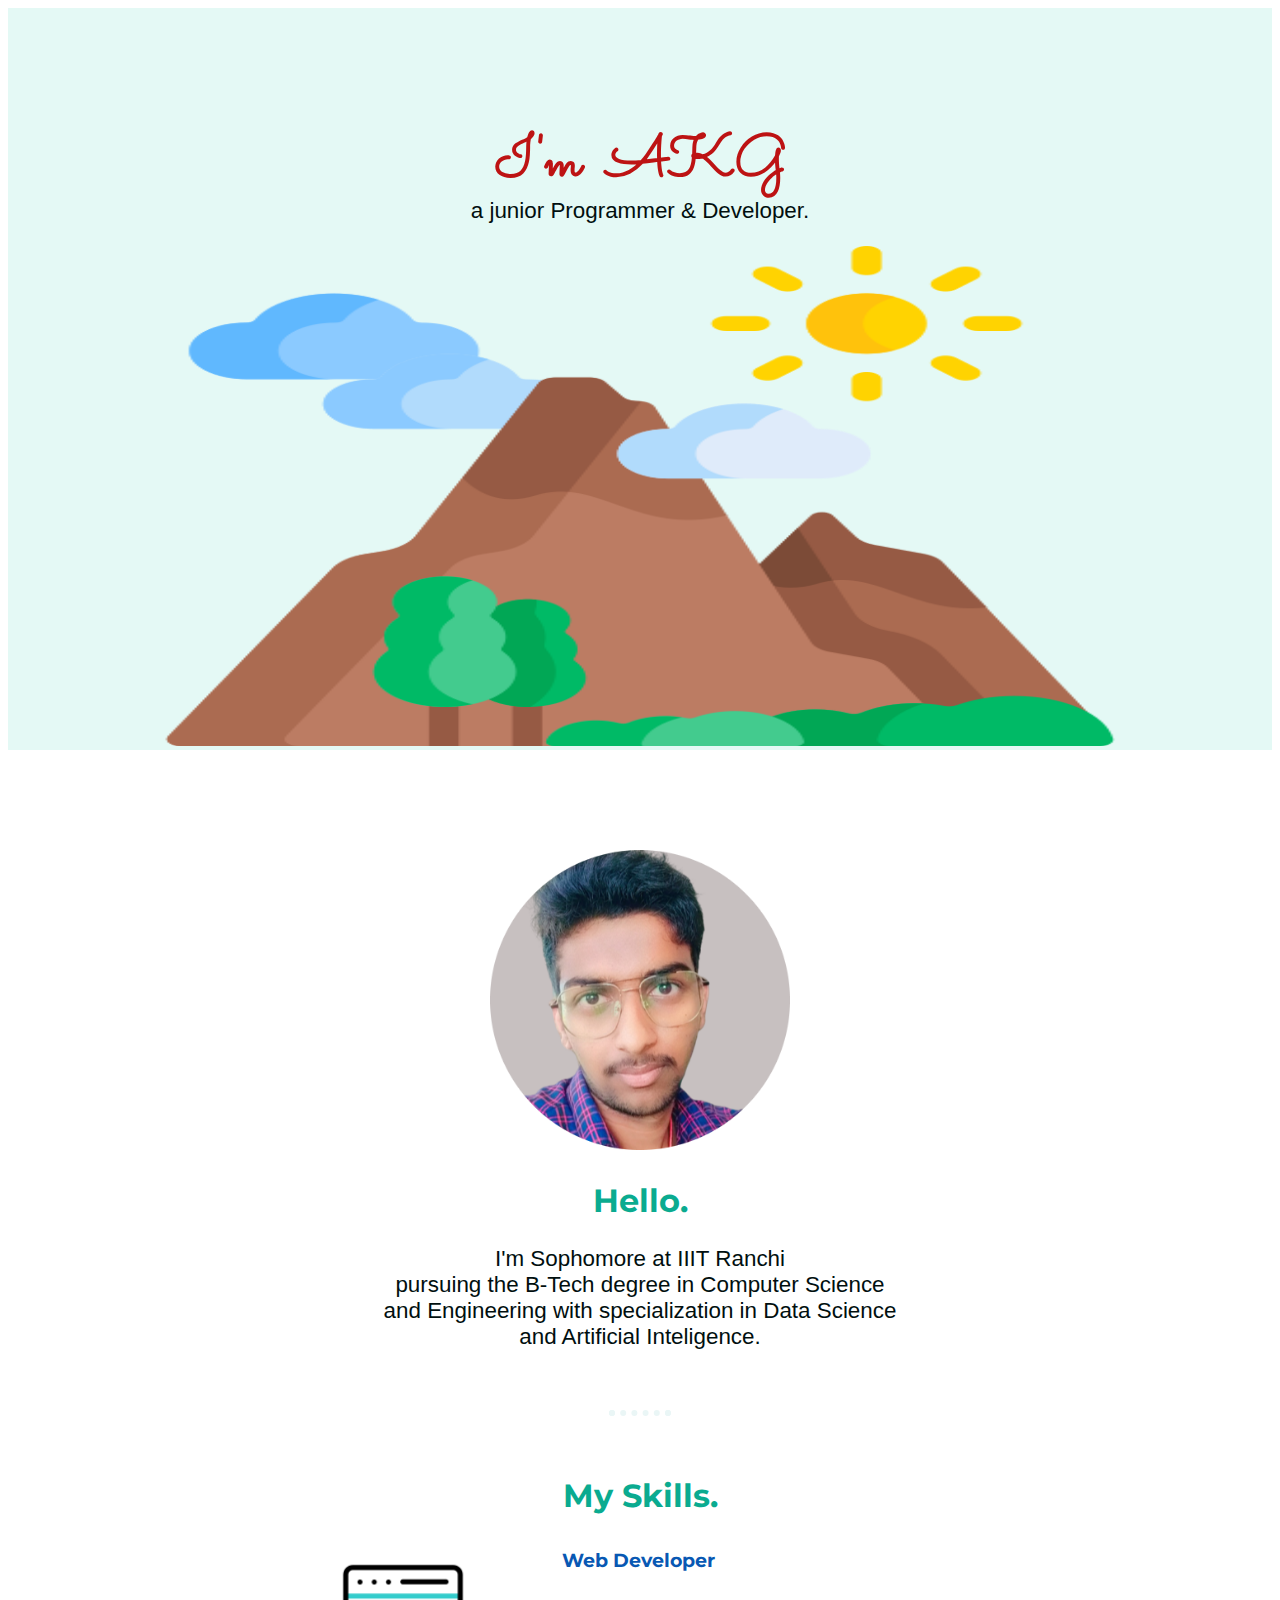
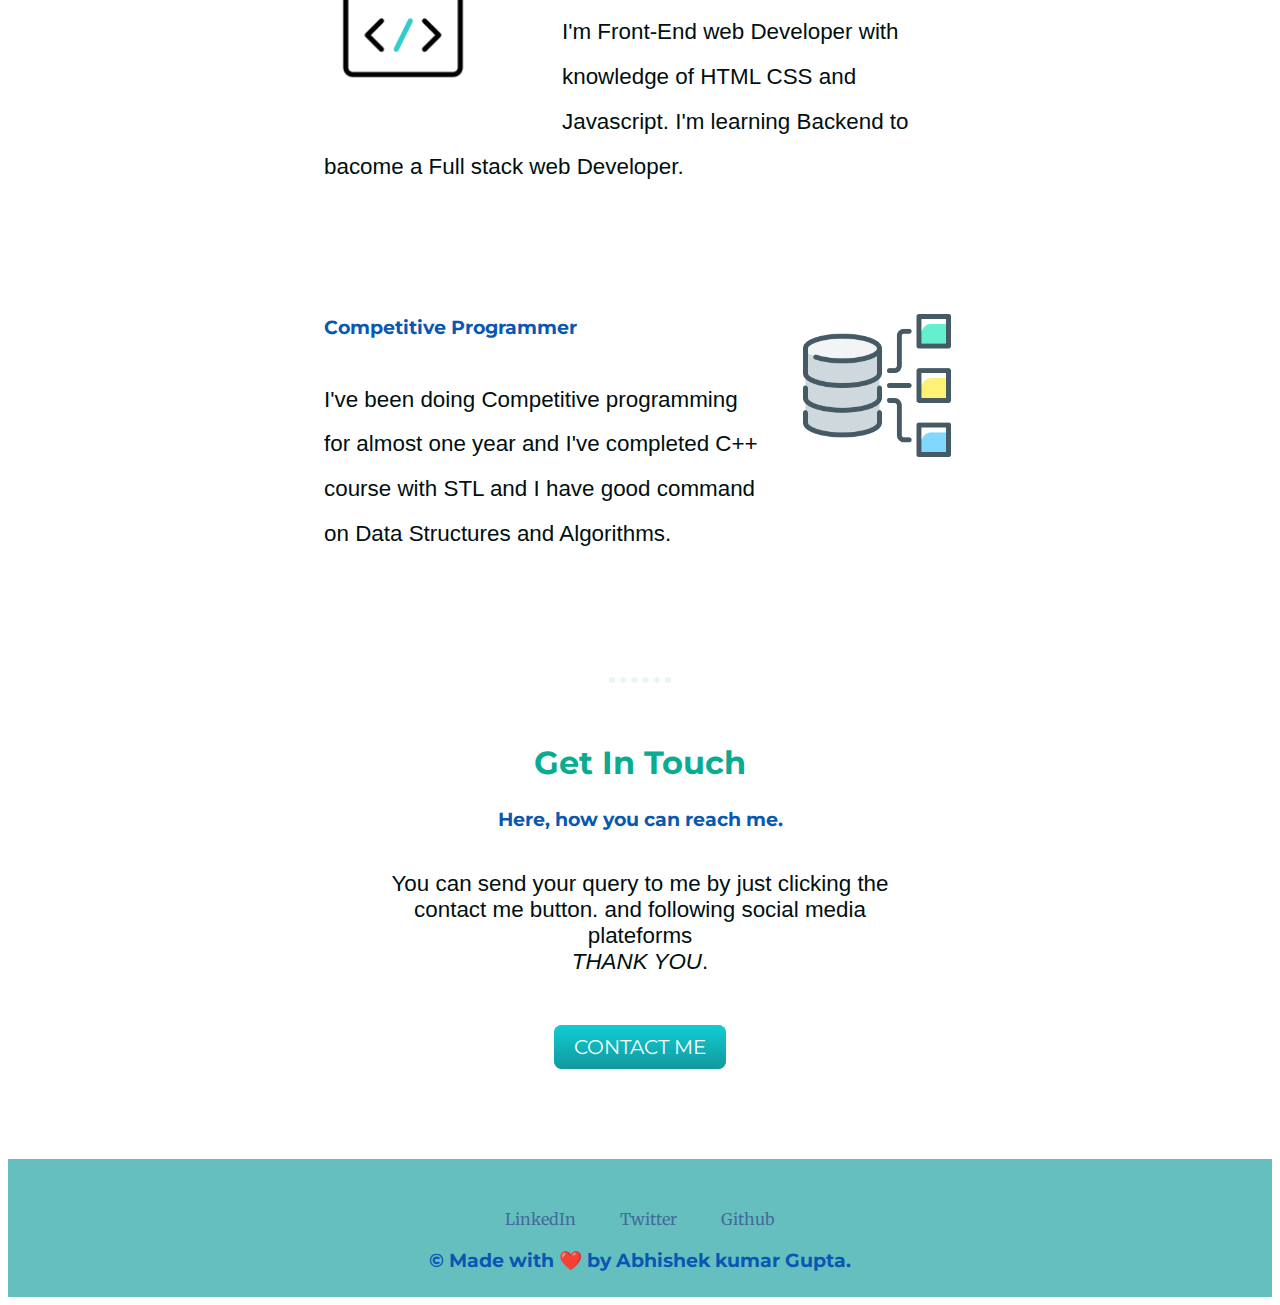
<file: index.html>
<!DOCTYPE html>
<html>
  
    <head>
        <meta charset="utf-8">
        <title>
          Personal AKG website
        </title>

<link rel="stylesheet" href="./html/CSS/style.css">
<link rel="icon" href="./html/photos/favicon.ico">
<link rel="preconnect" href="https://fonts.googleapis.com"><link rel="preconnect" href="https://fonts.gstatic.com" crossorigin><link href="https://fonts.googleapis.com/css2?family=Merriweather&family=Montserrat&family=Sacramento&display=swap" rel="stylesheet">

    </head>
    <body>
        <div class="top-container" >
            <!-- <img class="cloud-1" src="./html/photos/cloud.png" alt="cloud" height="100px" >
            <img class="cloud-2" src="./html/photos/cloud.png" alt="cloud" height="100px"> -->
             <pre><h1><span>I'm  AKG</span></h1></pre>
             <p>a junior <span>Pro</span>grammer & Developer.</p>
             <!-- <img src="./photos/cloud.png" alt="cloud" height="100px"> -->
             <img id="mountain" src="./html/photos/mountain (3).png" alt="mountain photo">
        </div>
        <div class="middle-container">
            <div class="profile">
              <img src="./html/photos/AKG_dp circular.png" alt="akg photo" height="300px" width="300px">
              <h2>Hello.</h2>
              <p class="intro">I'm Sophomore at IIIT Ranchi<br>pursuing the B-Tech degree in Computer Science and Engineering with specialization in Data Science and Artificial Inteligence.</p>
            </div>
            <hr>
            <div class="skills">
              <h2>My Skills.</h2>
              <div class="skill-row">
                <img class="code-img" src="./html/photos/html gif.gif" alt="">
                <h3>Web Developer</h3><br>
                <p>I'm Front-End web Developer with knowledge of HTML CSS and Javascript. I'm learning Backend to bacome a Full stack web Developer.</p>
              </div>
              <div class="skill-row">
                <img class="inf-img" src="./html/photos/data stucture.png" alt="">
                <h3>Competitive Programmer</h3><br>
                <p>I've been doing Competitive programming for almost one year and I've completed C++ course with STL and I have good command on Data Structures and Algorithms.</p>
              </div>
            </div>
            <hr>
            <div class="contact-me">
              <h2>Get In Touch</h2>
              <h3>Here, how you can reach me.</h3>
              <p class="contact-messege">You can send your query to me by just clicking the contact me button. and following social media plateforms<br> <i>THANK YOU</i>.</p>
              <h4></h4><a class="btn" href="mailto:abhishekkumargupta22110.com">CONTACT ME</a>
            </div>
          </div>
          
          
          <div class="bottom-container">
           <br>
            <a class="footer-link" href="https://www.linkedin.com/in/abhishek-kumar-gupta-149539228/ " target="_blank">LinkedIn</a>
            <a class="footer-link" href="https://twitter.com/Kgupta_abhishek" target="_blank">Twitter</a>
            <a class="footer-link" href="https://github.com/abhishekgupta-akg07" target="_blank">Github</a>
            <h3 class="made">© Made with ❤️ by Abhishek kumar Gupta.</h3>
          </div>
    </body>
</html>
</file>
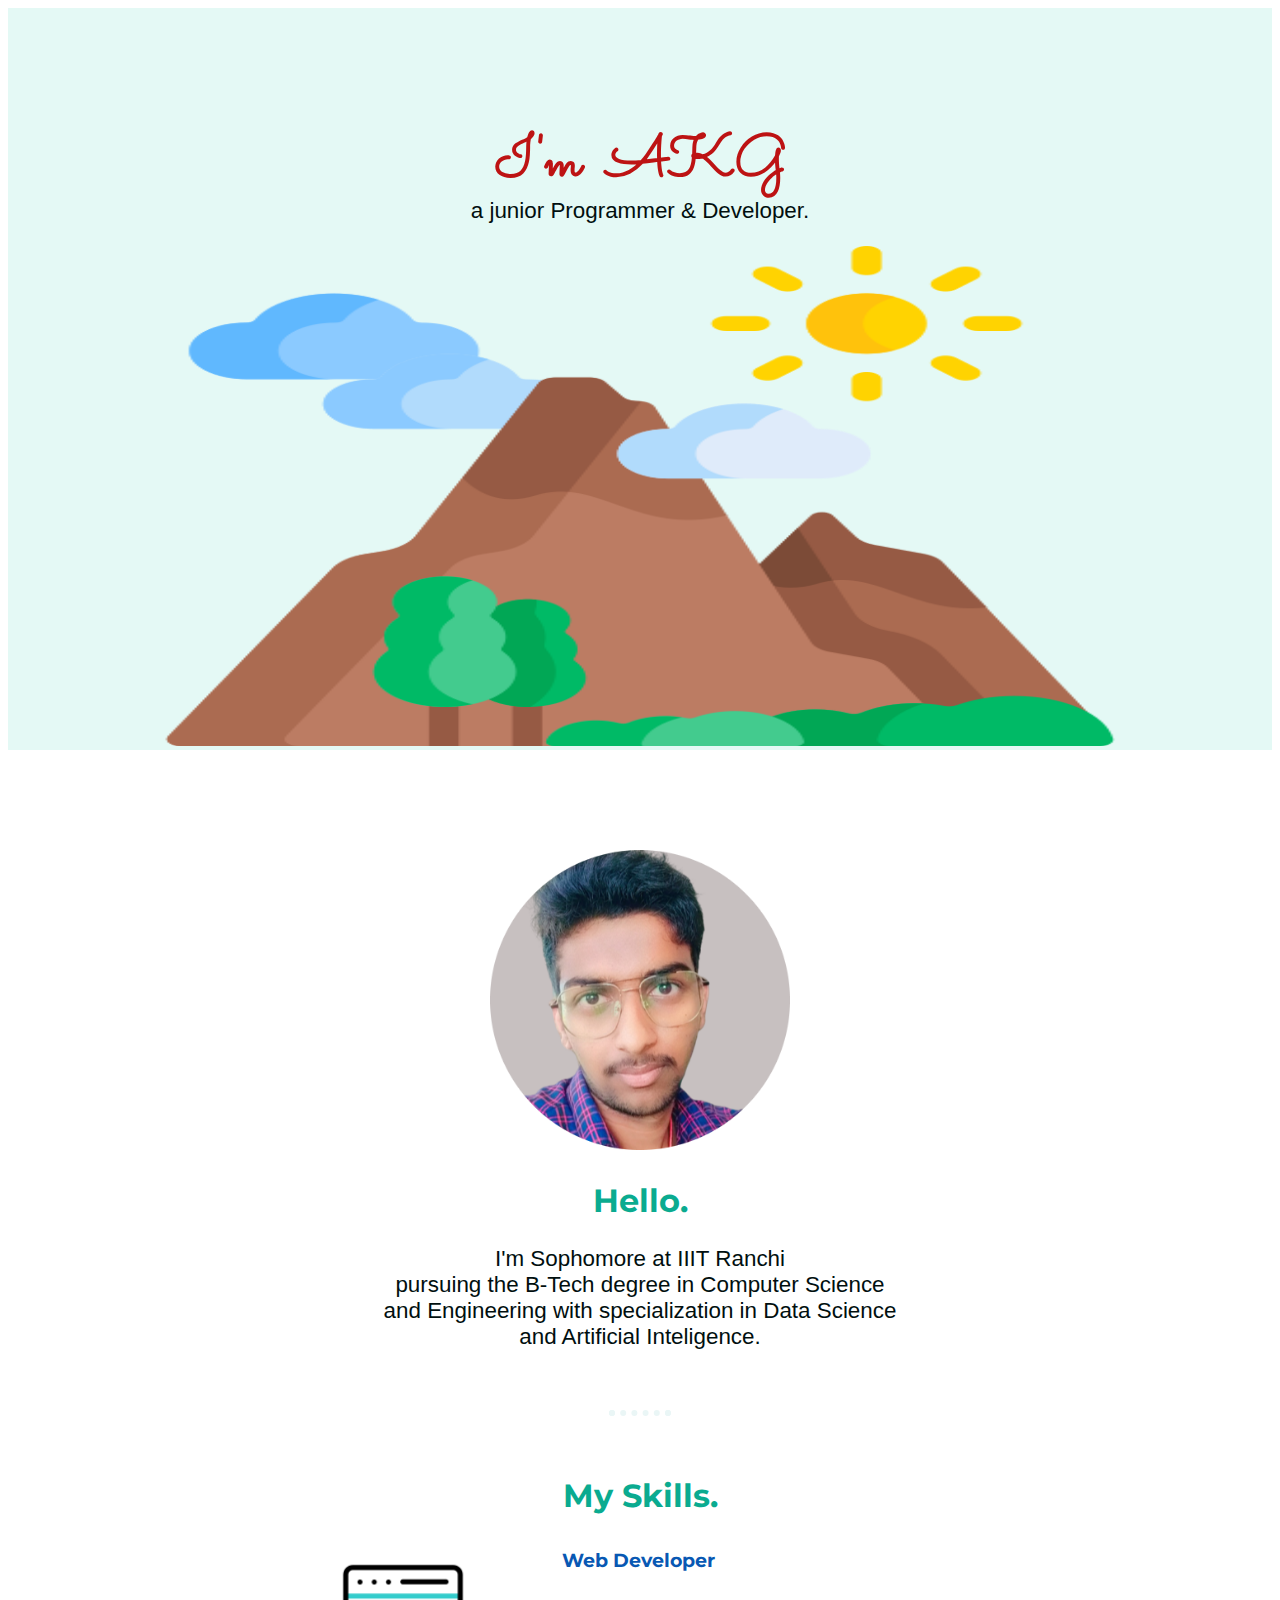
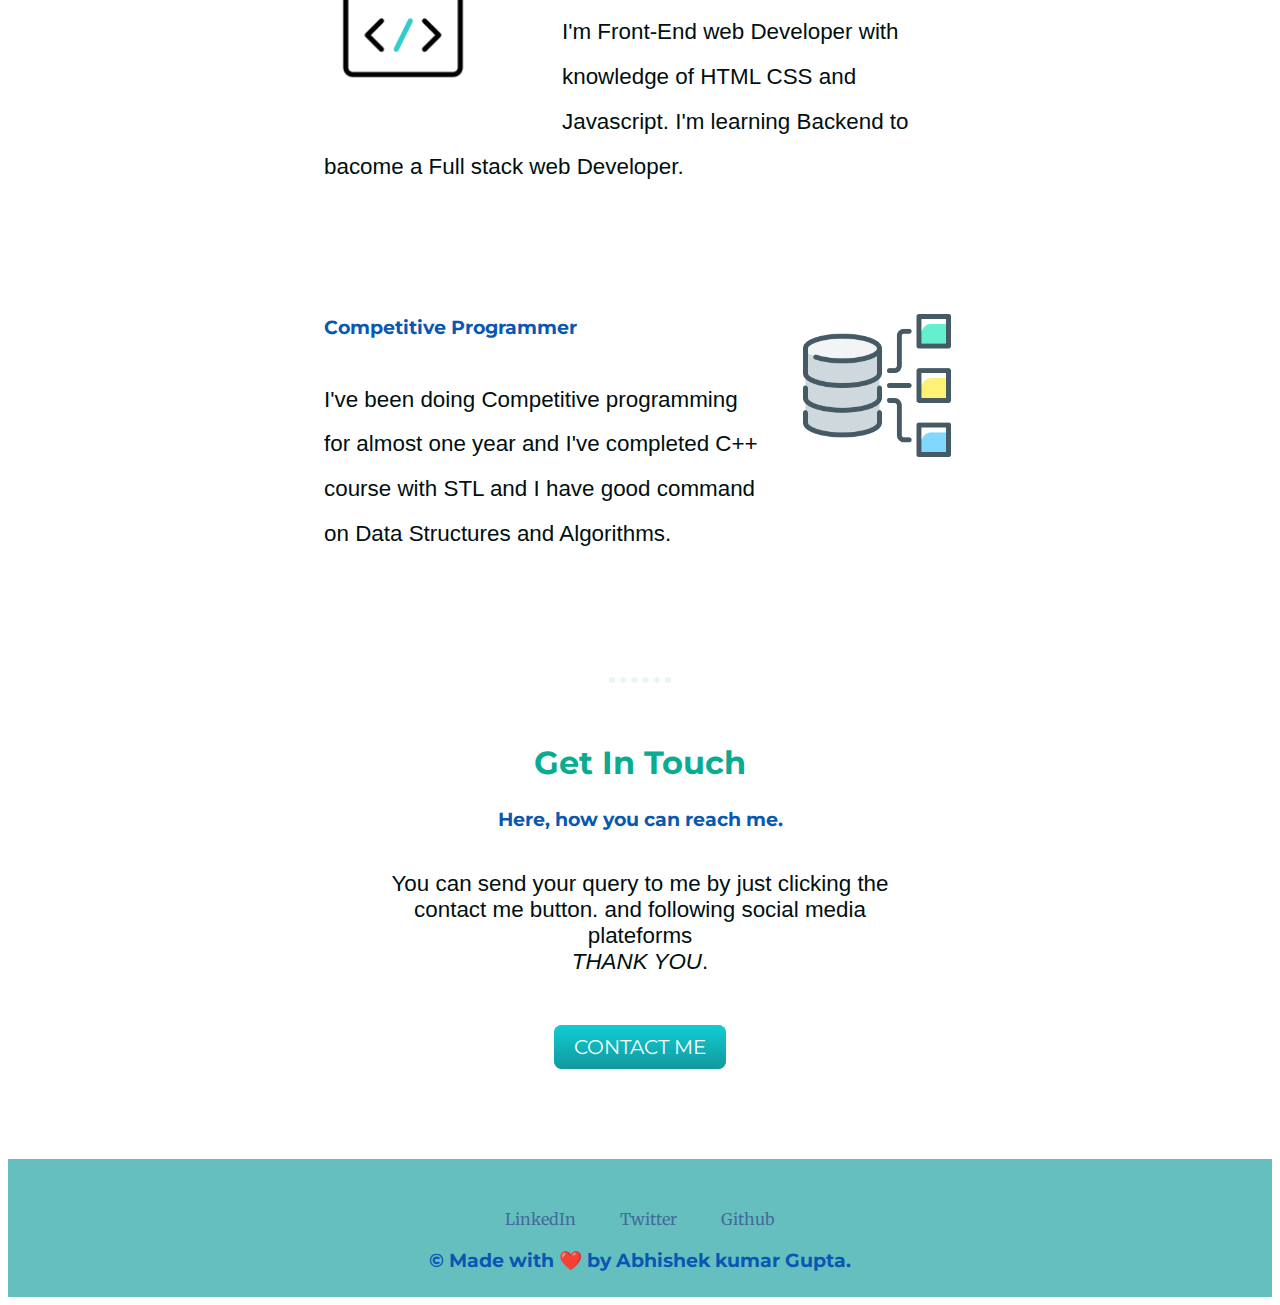
<file: personal website till css/index.html>
<!DOCTYPE html>
<html>
  
    <head>
        <meta charset="utf-8">
        <title>
          Personal AKG website
        </title>

<link rel="stylesheet" href="/html/CSS/style.css">
<link rel="icon" href="/html/photos/favicon.ico">
<link rel="preconnect" href="https://fonts.googleapis.com"><link rel="preconnect" href="https://fonts.gstatic.com" crossorigin><link href="https://fonts.googleapis.com/css2?family=Merriweather&family=Montserrat&family=Sacramento&display=swap" rel="stylesheet">

    </head>
    <body>
        <div class="top-container" >
            <!-- <img class="cloud-1" src="\html\photos\cloud.png" alt="cloud" height="100px" >
            <img class="cloud-2" src="\html\photos\cloud.png" alt="cloud" height="100px"> -->
             <pre><h1><span>I'm  AKG</span></h1></pre>
             <p>a junior <span>Pro</span>grammer & Developer.</p>
             <!-- <img src="\photos\cloud.png" alt="cloud" height="100px"> -->
             <img id="mountain" src="/html/photos/mountain (3).png" alt="mountain photo">
        </div>
        <div class="middle-container">
            <div class="profile">
              <img src="/html/photos/AKG_dp circular.png" alt="akg photo" height="300px" width="300px">
              <h2>Hello.</h2>
              <p class="intro">I'm Sophomore at IIIT Ranchi<br>pursuing the B-Tech degree in Computer Science and Engineering with specialization in Data Science and Artificial Inteligence.</p>
            </div>
            <hr>
            <div class="skills">
              <h2>My Skills.</h2>
              <div class="skill-row">
                <img class="code-img" src="/html/photos/html gif.gif" alt="">
                <h3>Web Developer</h3><br>
                <p>I'm Front-End web Developer with knowledge of HTML CSS and Javascript. I'm learning Backend to bacome a Full stack web Developer.</p>
              </div>
              <div class="skill-row">
                <img class="inf-img" src="/html/photos/data stucture.png" alt="">
                <h3>Competitive Programmer</h3><br>
                <p>I've been doing Competitive programming for almost one year and I've completed C++ course with STL and I have good command on Data Structures and Algorithms.</p>
              </div>
            </div>
            <hr>
            <div class="contact-me">
              <h2>Get In Touch</h2>
              <h3>Here, how you can reach me.</h3>
              <p class="contact-messege">You can send your query to me by just clicking the contact me button. and following social media plateforms<br> <i>THANK YOU</i>.</p>
              <h4></h4><a class="btn" href="mailto:abhishekkumargupta22110.com">CONTACT ME</a>
            </div>
          </div>
          
          
          <div class="bottom-container">
           <br>
            <a class="footer-link" href="https://www.linkedin.com/in/abhishek-kumar-gupta-149539228/ " target="_blank">LinkedIn</a>
            <a class="footer-link" href="https://twitter.com/Kgupta_abhishek" target="_blank">Twitter</a>
            <a class="footer-link" href="https://github.com/abhishekgupta-akg07" target="_blank">Github</a>
            <h3 class="made">© Made with ❤️ by Abhishek kumar Gupta.</h3>
          </div>
    </body>
</html>
</file>
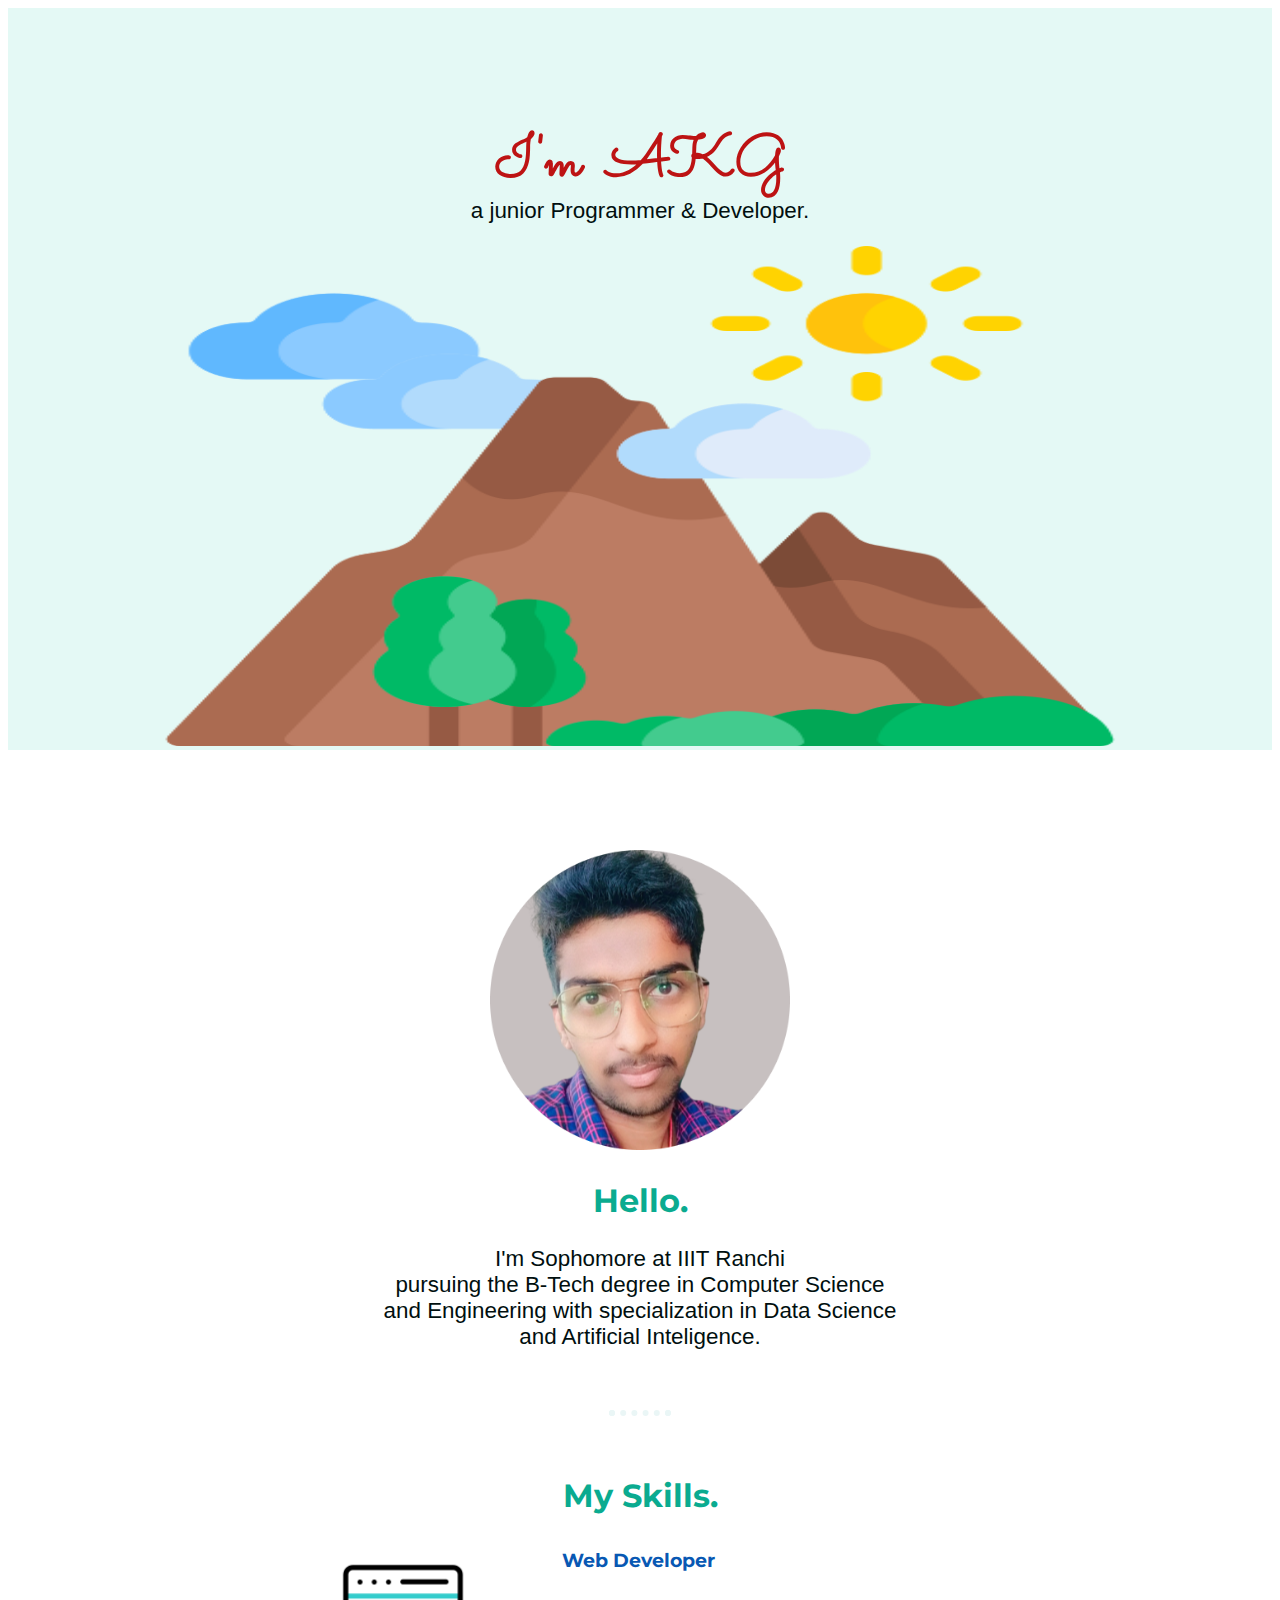
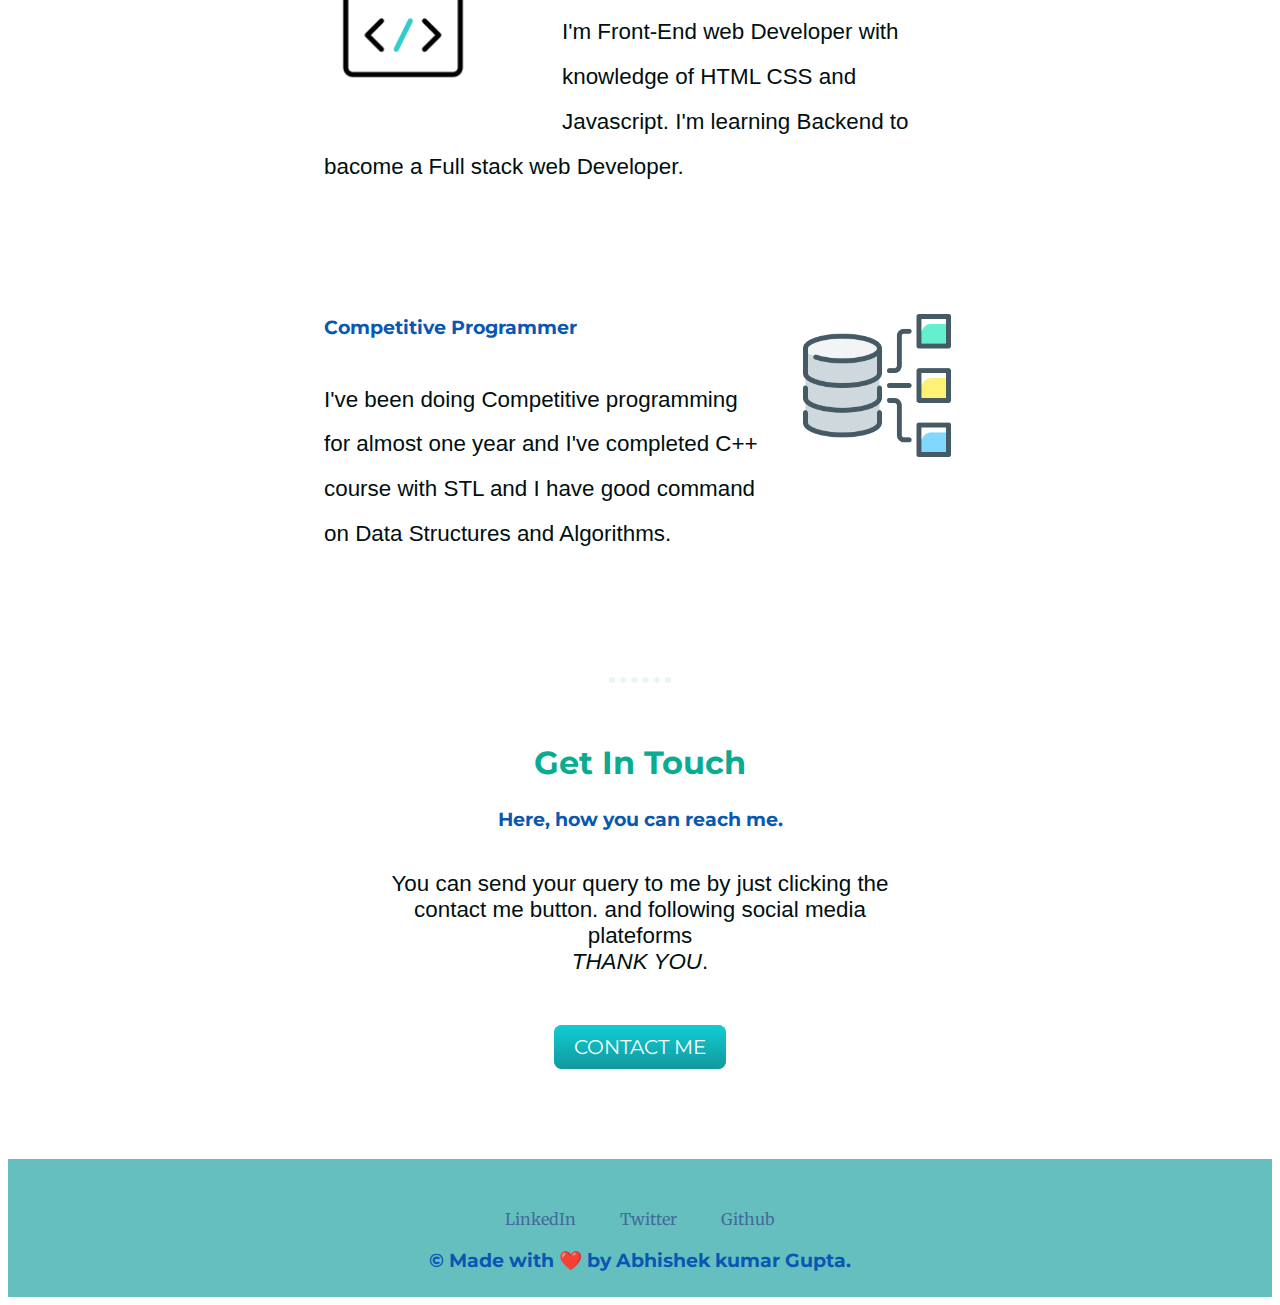
<file: personal website till css/index1.html>
<!DOCTYPE html>
<html>
  
    <head>
        <meta charset="utf-8">
        <title>
          Personal AKG website
        </title>

<link rel="stylesheet" href="/html/CSS/style.css">
<link rel="icon" href="/html/photos/favicon.ico">
<link rel="preconnect" href="https://fonts.googleapis.com"><link rel="preconnect" href="https://fonts.gstatic.com" crossorigin><link href="https://fonts.googleapis.com/css2?family=Merriweather&family=Montserrat&family=Sacramento&display=swap" rel="stylesheet">

    </head>
    <body>
        <div class="top-container" >
            <!-- <img class="cloud-1" src="\html\photos\cloud.png" alt="cloud" height="100px" >
            <img class="cloud-2" src="\html\photos\cloud.png" alt="cloud" height="100px"> -->
             <pre><h1><span>I'm  AKG</span></h1></pre>
             <p>a junior <span>Pro</span>grammer & Developer.</p>
             <!-- <img src="\photos\cloud.png" alt="cloud" height="100px"> -->
             <img id="mountain" src="/html/photos/mountain (3).png" alt="mountain photo">
        </div>
        <div class="middle-container">
            <div class="profile">
              <img src="/html/photos/AKG_dp circular.png" alt="akg photo" height="300px" width="300px">
              <h2>Hello.</h2>
              <p class="intro">I'm Sophomore at IIIT Ranchi<br>pursuing the B-Tech degree in Computer Science and Engineering with specialization in Data Science and Artificial Inteligence.</p>
            </div>
            <hr>
            <div class="skills">
              <h2>My Skills.</h2>
              <div class="skill-row">
                <img class="code-img" src="/html/photos/html gif.gif" alt="">
                <h3>Web Developer</h3><br>
                <p>I'm Front-End web Developer with knowledge of HTML CSS and Javascript. I'm learning Backend to bacome a Full stack web Developer.</p>
              </div>
              <div class="skill-row">
                <img class="inf-img" src="/html/photos/data stucture.png" alt="">
                <h3>Competitive Programmer</h3><br>
                <p>I've been doing Competitive programming for almost one year and I've completed C++ course with STL and I have good command on Data Structures and Algorithms.</p>
              </div>
            </div>
            <hr>
            <div class="contact-me">
              <h2>Get In Touch</h2>
              <h3>Here, how you can reach me.</h3>
              <p class="contact-messege">You can send your query to me by just clicking the contact me button. and following social media plateforms<br> <i>THANK YOU</i>.</p>
              <h4></h4><a class="btn" href="mailto:abhishekkumargupta22110.com">CONTACT ME</a>
            </div>
          </div>
          
          
          <div class="bottom-container">
           <br>
            <a class="footer-link" href="https://www.linkedin.com/in/abhishek-kumar-gupta-149539228/ " target="_blank">LinkedIn</a>
            <a class="footer-link" href="https://twitter.com/Kgupta_abhishek" target="_blank">Twitter</a>
            <a class="footer-link" href="https://github.com/abhishekgupta-akg07" target="_blank">Github</a>
            <h3 class="made">© Made with ❤️ by Abhishek kumar Gupta.</h3>
          </div>
    </body>
</html>
</file>
<file: html/CSS/style.css>
body {
  color: #40514E;
  
    font-family: 'merriweather',serif;
    text-align: center;
  }
  h1 {
    margin: 0 auto 10px auto;
    font-family: 'sacramento',cursive;
    /* text-align: center; */
    color: rgb(189, 19, 19);
    font-size: 360%;
    
    
  }
  h2{
    color: #0aab90;
    font-family: 'montserrat',sans-serif;
    text-align: center;
    font-size: 200%;
  }
  h3{
    font-family: 'montserrat',sans-serif;
    color: #0aab90;
  }
  p {
    margin-top: -20px;
    /* text-align: center; */
    color: rgb(1, 15, 15);
    font-family: 'Segoe UI', Tahoma, Geneva, Verdana, sans-serif;
    font-size: 140%;
      text-decoration: dotted;
  }
  hr{

  border: dotted #EAF6F6 6px;
  border-bottom: none;
  width: 4%;
  margin: 60px auto;
}
  h3{
      color: rgb(8, 88, 179);
  }
a{
  color: #426d9a;
  margin: 10px 20px;
  text-decoration: none;
} 
a:hover{
  color: #EAF6F6;
}
  .top-container{
   background-color: #E4F9F5;
   position: relative;
   padding-top: 100px;  
   
  }
  .middle-container{
    margin: 100px 0;
   
  }
  .bottom-container{
    /* position: relative; */
    background-color: #66BFBF;
    padding: 30px 0 20px;
  }
  #mountain{
    height: 500px;
    width: 1000px;
    margin: auto;
  }
 
  .foot-link{
    margin-left: 10%;
  }
.intro{
  width: 42%;
  margin: auto;
}
.contact-messege{
  width: 40%; 
  margin: 40px auto 60px; 
  }
  .made{
    margin: 20px 0 5px 0;
  }
  .skill-row{
    width: 50%;
    margin: 10px auto 120px auto;
    text-align: start;
    line-height: 2;
  }
  .code-img{
    width: 25%;
    float: left;
    margin-right: 80px;
  }
  .inf-img{
    width: 25%;
 
    float: right;
    margin-left: 30px;
  }
  .btn {
    background: #11ccd4;
    background-image: -webkit-linear-gradient(top, #11ccd4, #11999e);
    background-image: -moz-linear-gradient(top, #11ccd4, #11999e);
    background-image: -ms-linear-gradient(top, #11ccd4, #11999e);
    background-image: -o-linear-gradient(top, #11ccd4, #11999e);
    background-image: linear-gradient(to bottom, #11ccd4, #11999e);
    -webkit-border-radius: 8;
    -moz-border-radius: 8;
    border-radius: 8px;
    font-family: 'montserrat',sans-serif;
    color: #ffffff;
    font-size: 20px;
    padding: 10px 20px 10px 20px;
    text-decoration: none;
  }
  
  .btn:hover {
    background: #30e3cb;
    background-image: -webkit-linear-gradient(top, #30e3cb, #2bc4ad);
    background-image: -moz-linear-gradient(top, #30e3cb, #2bc4ad);
    background-image: -ms-linear-gradient(top, #30e3cb, #2bc4ad);
    background-image: -o-linear-gradient(top, #30e3cb, #2bc4ad);
    background-image: linear-gradient(to bottom, #30e3cb, #2bc4ad);
    text-decoration: none;
  }
</file>
